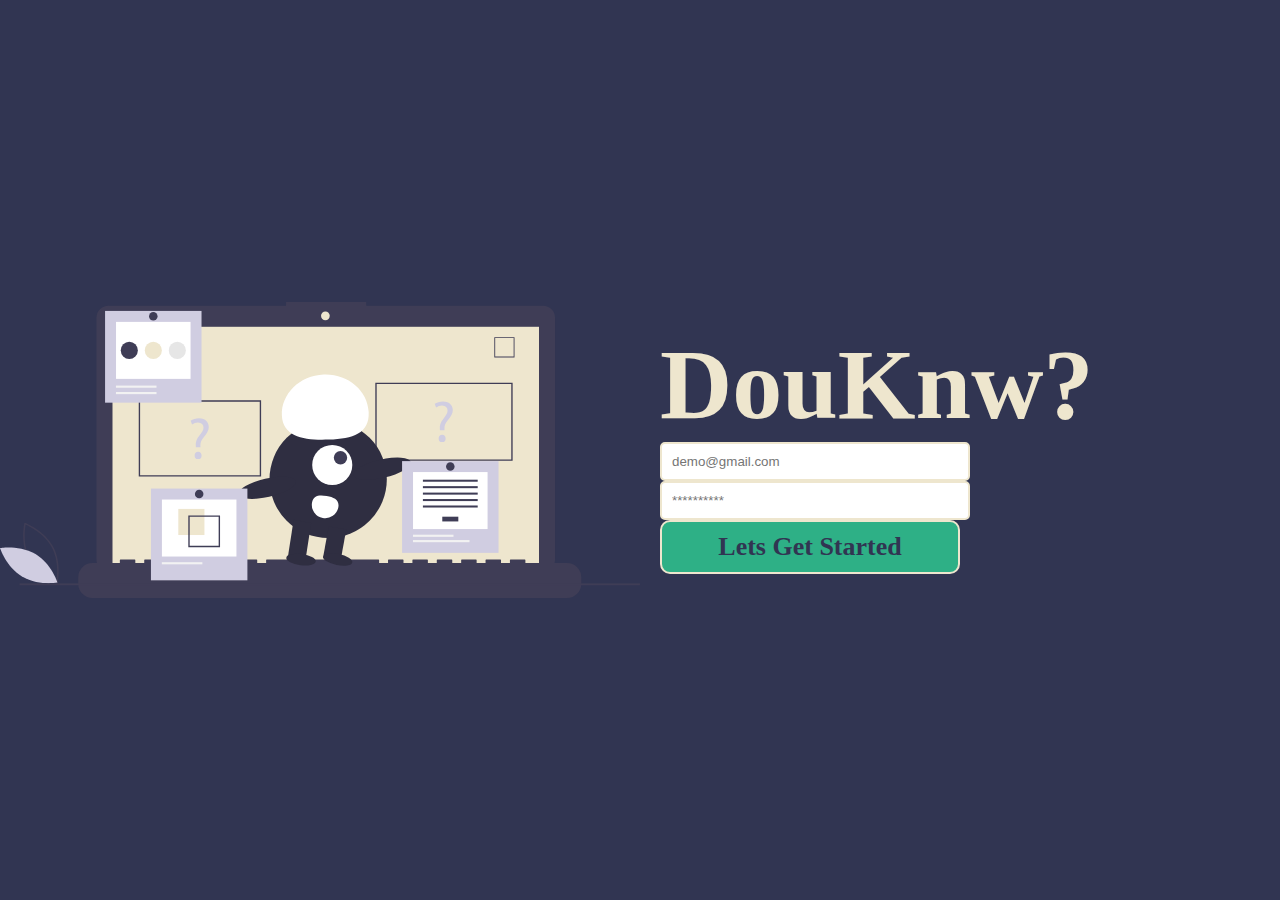
<file: index.html>
<!DOCTYPE html>
<html lang="en">
  <head>
    <meta charset="UTF-8" />
    <meta http-equiv="X-UA-Compatible" content="IE=edge" />
    <meta name="viewport" content="width=device-width, initial-scale=1.0" />
    <title>DouKnw? | A fun based Quiz App</title>
    <link rel="stylesheet" href="/styles/reset.css" />
    <link
      rel="stylesheet"
      href="https://sugar-ui.vercel.app/componentfinalcss/component.css"
    />
    <link rel="stylesheet" href="/styles/general.css" />
    <link rel="stylesheet" href="/styles/main.css" />
  </head>
  <body>
    <div class="container p-4 flex--center">
      <img class="container__img" src="/assets/quizmainyellow.svg" alt="Quiz" />
      <div class="quiz__login d--flex flex__direction--column">
        <h1 class="quiz__login__header mb-4">DouKnw?</h1>
        <input class="mt-2" type="email" placeholder="demo@gmail.com" />
        <input class="mt-2" type="password" placeholder="**********" />
        <a href="/pages/categories/index.html" class="btn mt-4"
          >Lets Get Started</a
        >
      </div>
    </div>
  </body>
</html>
</file>
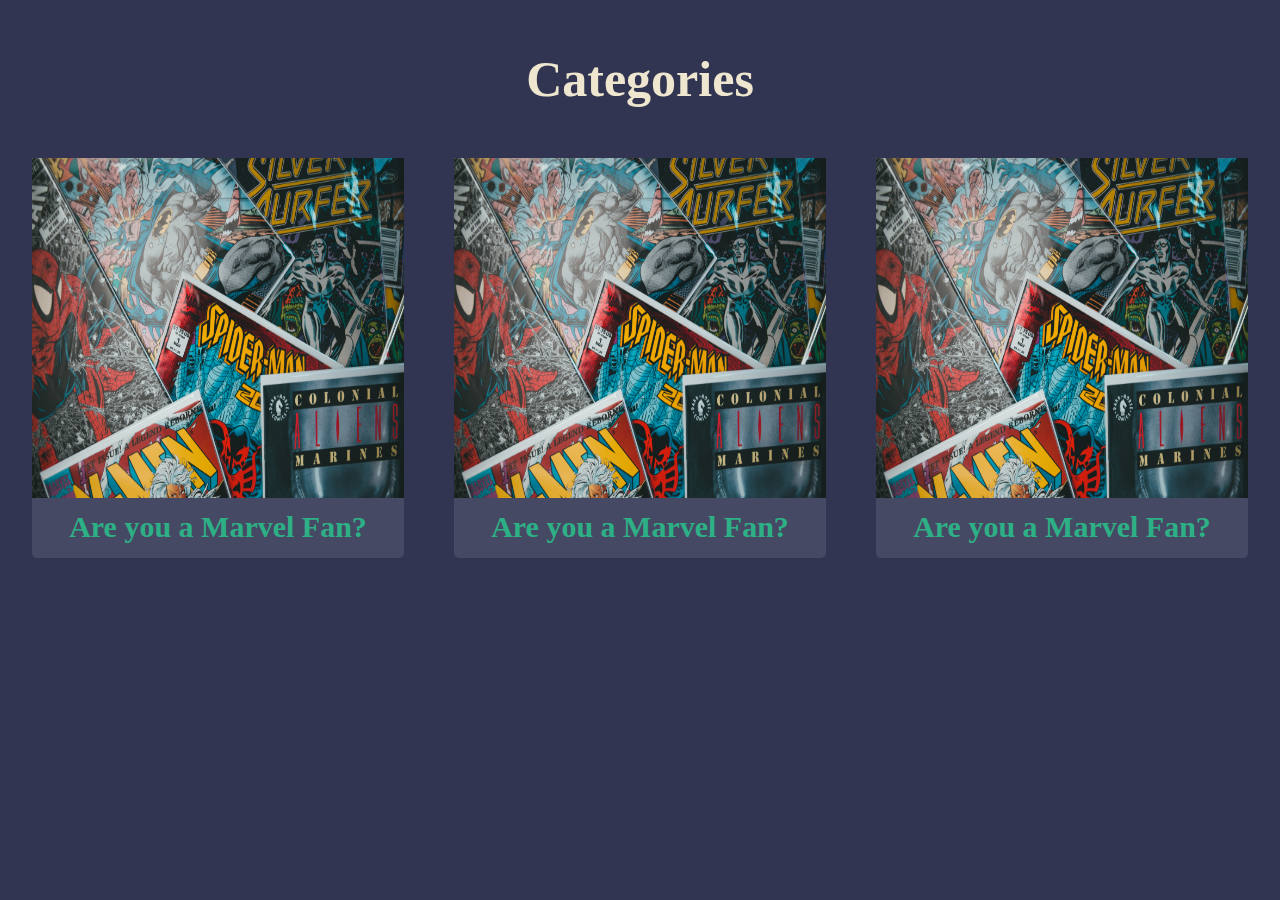
<file: pages/categories/index.html>
<!DOCTYPE html>
<html lang="en">
  <head>
    <meta charset="UTF-8" />
    <meta http-equiv="X-UA-Compatible" content="IE=edge" />
    <meta name="viewport" content="width=device-width, initial-scale=1.0" />
    <title>DouKnw? | A fun based Quiz App</title>
    <link rel="stylesheet" href="/styles/reset.css" />
    <link
      rel="stylesheet"
      href="https://sugar-ui.vercel.app/componentfinalcss/component.css"
    />
    <link rel="stylesheet" href="/styles/general.css" />
    <link rel="stylesheet" href="style.css" />
  </head>
  <body>
    <div class="container flex--center flex__direction--column">
      <h1 class="categories__heading">Categories</h1>
      <div class="categories__card__container flex--center">
        <div class="category__card">
          <img src="/assets/marvel.jpg" alt="marvel" />
          <a href="/pages/rules/index.html">Are you a Marvel Fan?</a>
        </div>
        <div class="category__card">
          <img src="/assets/marvel.jpg" alt="marvel" />
          <a href="/pages/rules/index.html">Are you a Marvel Fan?</a>
        </div>
        <div class="category__card">
          <img src="/assets/marvel.jpg" alt="marvel" />
          <a href="/pages/rules/index.html">Are you a Marvel Fan?</a>
        </div>
      </div>
    </div>
  </body>
</html>
</file>
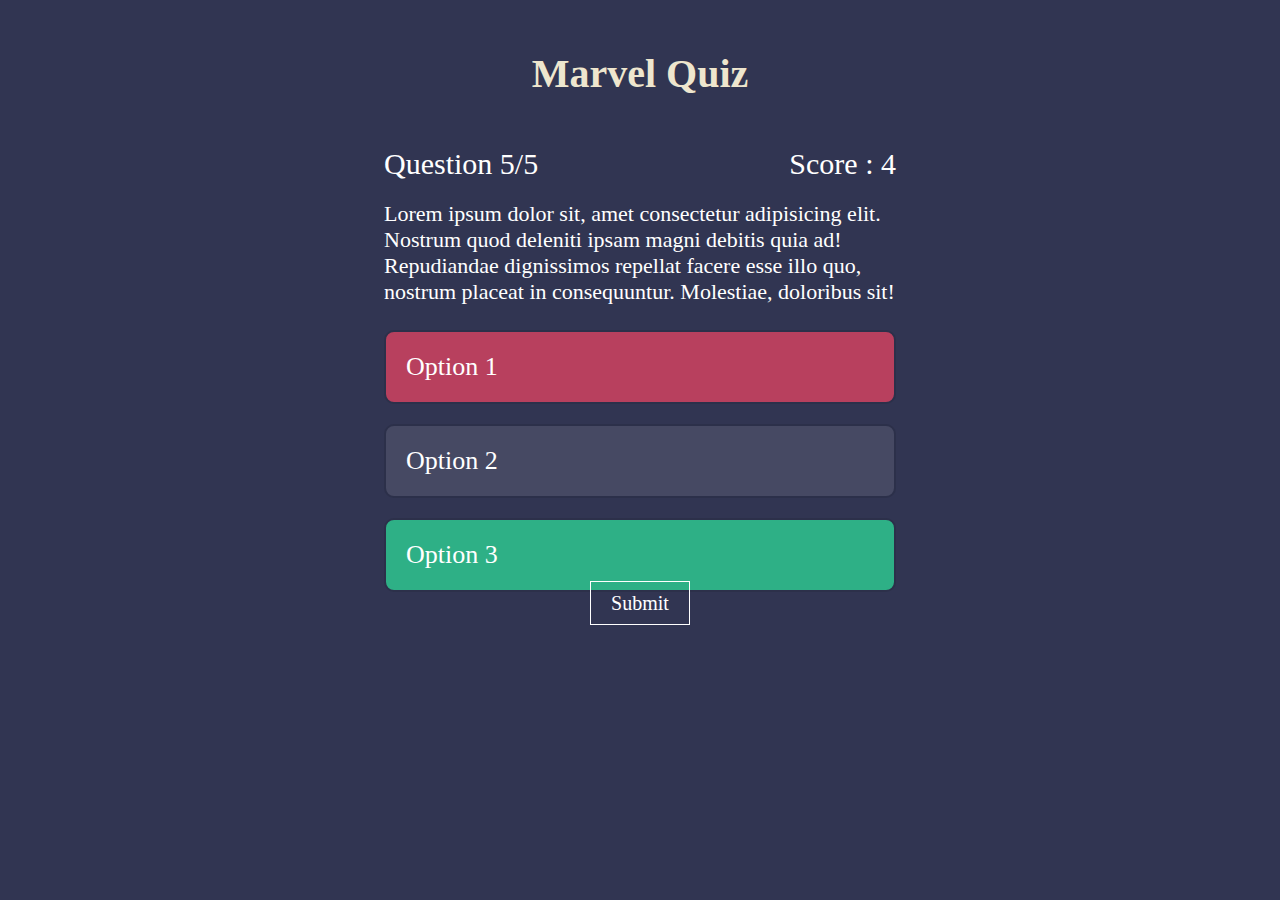
<file: pages/questions/index.html>
<!DOCTYPE html>
<html lang="en">
  <head>
    <meta charset="UTF-8" />
    <meta http-equiv="X-UA-Compatible" content="IE=edge" />
    <meta name="viewport" content="width=device-width, initial-scale=1.0" />
    <title>DouKnw? | A fun based Quiz App</title>
    <link rel="stylesheet" href="/styles/reset.css" />
    <link
      rel="stylesheet"
      href="https://sugar-ui.vercel.app/componentfinalcss/component.css"
    />
    <link rel="stylesheet" href="/styles/general.css" />
    <link rel="stylesheet" href="style.css" />
  </head>
  <body>
    <div class="container flex--center flex__direction--column">
      <h1 class="quiz__heading">Marvel Quiz</h1>
      <div class="question__details d--flex">
        <div class="question__number">
          <span>Question</span>
          <span>5/5</span>
        </div>
        <div class="question__score">
          <span>Score :</span>
          <span>4</span>
        </div>
      </div>
      <div class="question">
        <p>
          Lorem ipsum dolor sit, amet consectetur adipisicing elit. Nostrum quod
          deleniti ipsam magni debitis quia ad! Repudiandae dignissimos repellat
          facere esse illo quo, nostrum placeat in consequuntur. Molestiae,
          doloribus sit!
        </p>
      </div>
      <div class="options d--flex flex__direction--column">
        <div class="option wrong">Option 1</div>
        <div class="option">Option 2</div>
        <div class="option correct">Option 3</div>
      </div>

      <div class="quiz__submit mt-3">
        <a class="quiz__submit__btn" href="/pages/result/index.html">Submit</a>
      </div>
    </div>
  </body>
</html>
</file>
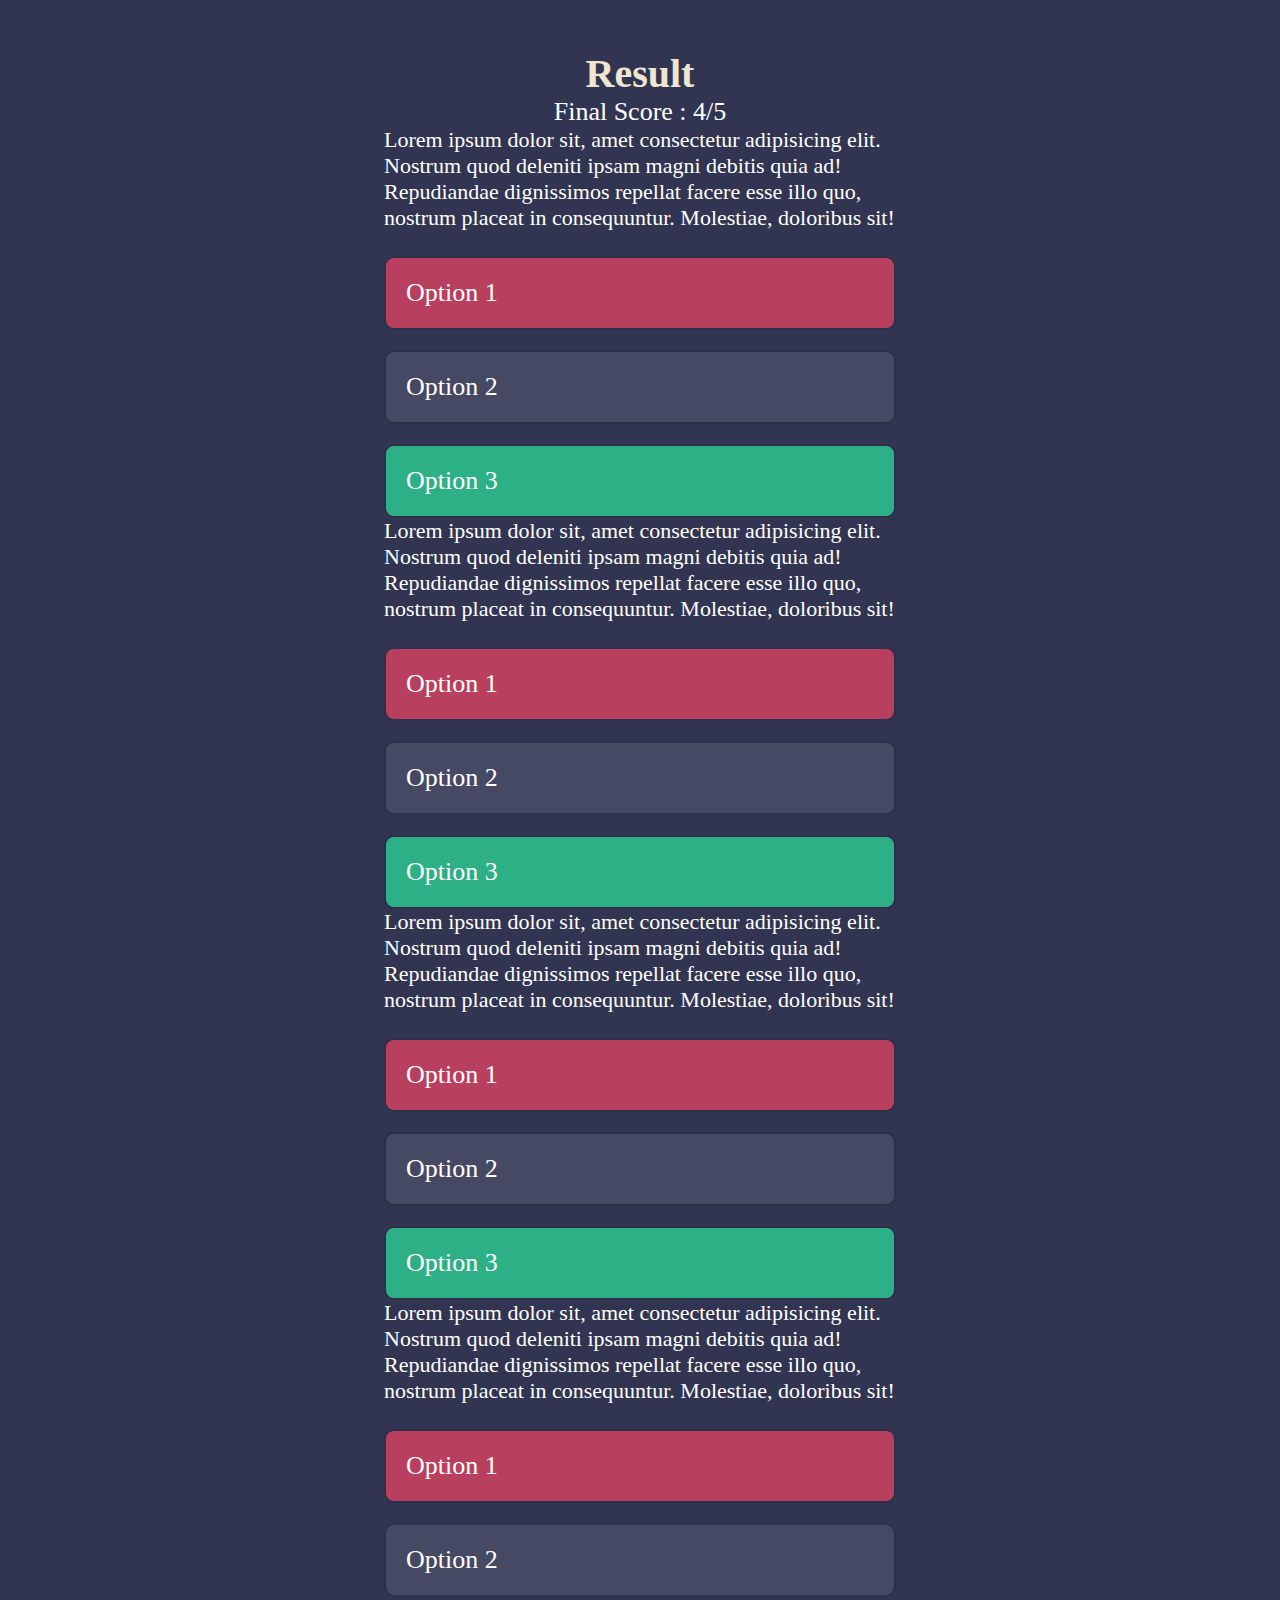
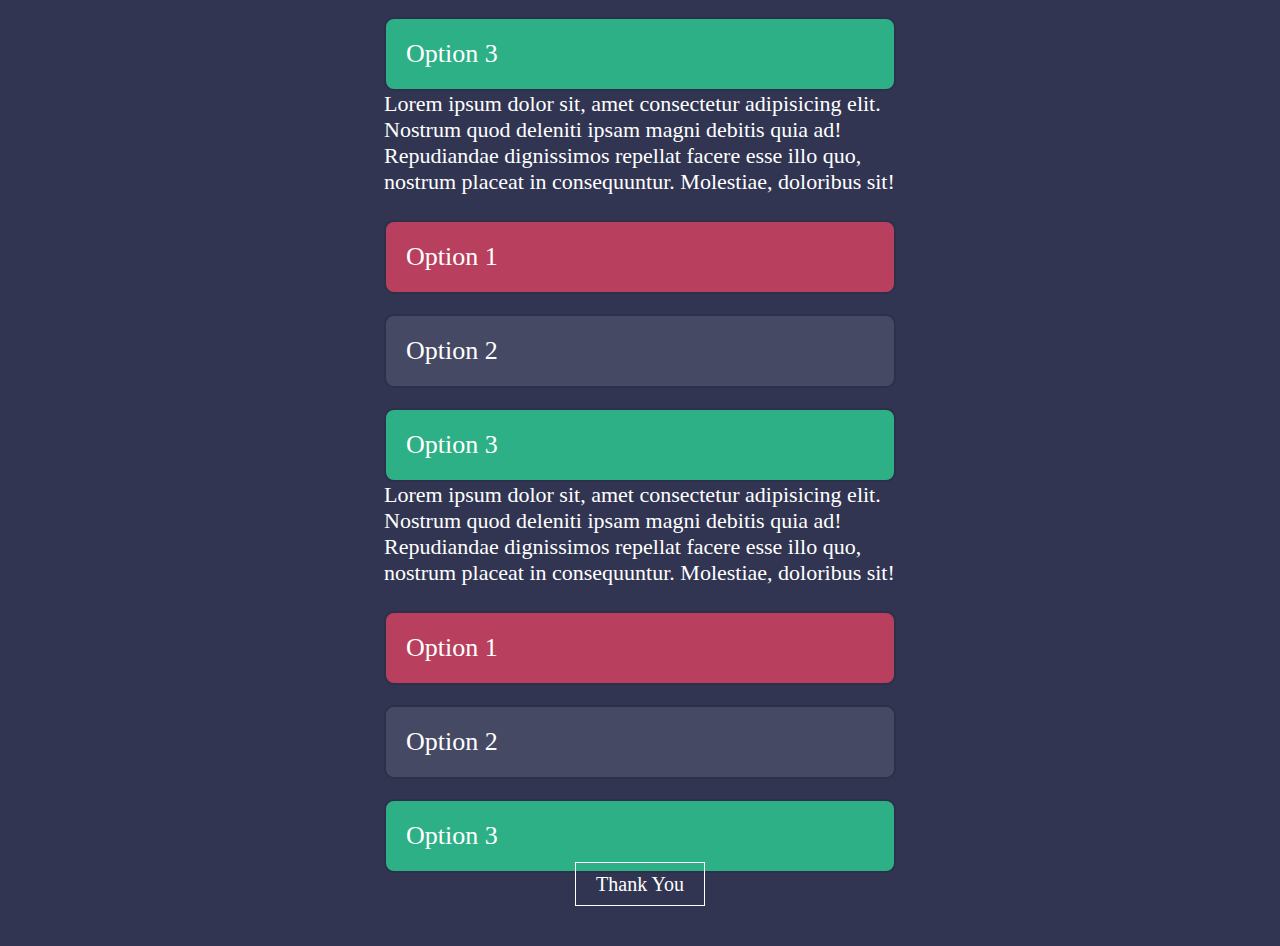
<file: pages/result/index.html>
<!DOCTYPE html>
<html lang="en">
  <head>
    <meta charset="UTF-8" />
    <meta http-equiv="X-UA-Compatible" content="IE=edge" />
    <meta name="viewport" content="width=device-width, initial-scale=1.0" />
    <title>DouKnw? | A fun based Quiz App</title>
    <link rel="stylesheet" href="/styles/reset.css" />
    <link
      rel="stylesheet"
      href="https://sugar-ui.vercel.app/componentfinalcss/component.css"
    />
    <link rel="stylesheet" href="/styles/general.css" />
    <link rel="stylesheet" href="style.css" />
  </head>
  <body>
    <div class="container flex--center flex__direction--column">
      <h1 class="quiz__heading">Result</h1>
      <div class="result__details mt-2">
        <p>Final Score : 4/5</p>
      </div>

      <div class="question__container mt-4">
        <div class="question mt-2">
          <p>
            Lorem ipsum dolor sit, amet consectetur adipisicing elit. Nostrum
            quod deleniti ipsam magni debitis quia ad! Repudiandae dignissimos
            repellat facere esse illo quo, nostrum placeat in consequuntur.
            Molestiae, doloribus sit!
          </p>
        </div>
        <div class="options d--flex flex__direction--column">
          <div class="option wrong">Option 1</div>
          <div class="option">Option 2</div>
          <div class="option correct">Option 3</div>
        </div>
      </div>

      <div class="question__container mt-4">
        <div class="question mt-2">
          <p>
            Lorem ipsum dolor sit, amet consectetur adipisicing elit. Nostrum
            quod deleniti ipsam magni debitis quia ad! Repudiandae dignissimos
            repellat facere esse illo quo, nostrum placeat in consequuntur.
            Molestiae, doloribus sit!
          </p>
        </div>
        <div class="options d--flex flex__direction--column">
          <div class="option wrong">Option 1</div>
          <div class="option">Option 2</div>
          <div class="option correct">Option 3</div>
        </div>
      </div>

      <div class="question__container mt-4">
        <div class="question mt-2">
          <p>
            Lorem ipsum dolor sit, amet consectetur adipisicing elit. Nostrum
            quod deleniti ipsam magni debitis quia ad! Repudiandae dignissimos
            repellat facere esse illo quo, nostrum placeat in consequuntur.
            Molestiae, doloribus sit!
          </p>
        </div>
        <div class="options d--flex flex__direction--column">
          <div class="option wrong">Option 1</div>
          <div class="option">Option 2</div>
          <div class="option correct">Option 3</div>
        </div>
      </div>

      <div class="question__container mt-4">
        <div class="question mt-2">
          <p>
            Lorem ipsum dolor sit, amet consectetur adipisicing elit. Nostrum
            quod deleniti ipsam magni debitis quia ad! Repudiandae dignissimos
            repellat facere esse illo quo, nostrum placeat in consequuntur.
            Molestiae, doloribus sit!
          </p>
        </div>
        <div class="options d--flex flex__direction--column">
          <div class="option wrong">Option 1</div>
          <div class="option">Option 2</div>
          <div class="option correct">Option 3</div>
        </div>
      </div>

      <div class="question__container mt-4">
        <div class="question mt-2">
          <p>
            Lorem ipsum dolor sit, amet consectetur adipisicing elit. Nostrum
            quod deleniti ipsam magni debitis quia ad! Repudiandae dignissimos
            repellat facere esse illo quo, nostrum placeat in consequuntur.
            Molestiae, doloribus sit!
          </p>
        </div>
        <div class="options d--flex flex__direction--column">
          <div class="option wrong">Option 1</div>
          <div class="option">Option 2</div>
          <div class="option correct">Option 3</div>
        </div>
      </div>

      <div class="question__container mt-4">
        <div class="question mt-2">
          <p>
            Lorem ipsum dolor sit, amet consectetur adipisicing elit. Nostrum
            quod deleniti ipsam magni debitis quia ad! Repudiandae dignissimos
            repellat facere esse illo quo, nostrum placeat in consequuntur.
            Molestiae, doloribus sit!
          </p>
        </div>
        <div class="options d--flex flex__direction--column">
          <div class="option wrong">Option 1</div>
          <div class="option">Option 2</div>
          <div class="option correct">Option 3</div>
        </div>
      </div>
      <div class="quiz__submit mt-3">
        <a class="quiz__submit__btn" href="">Thank You</a>
      </div>
    </div>
  </body>
</html>
</file>
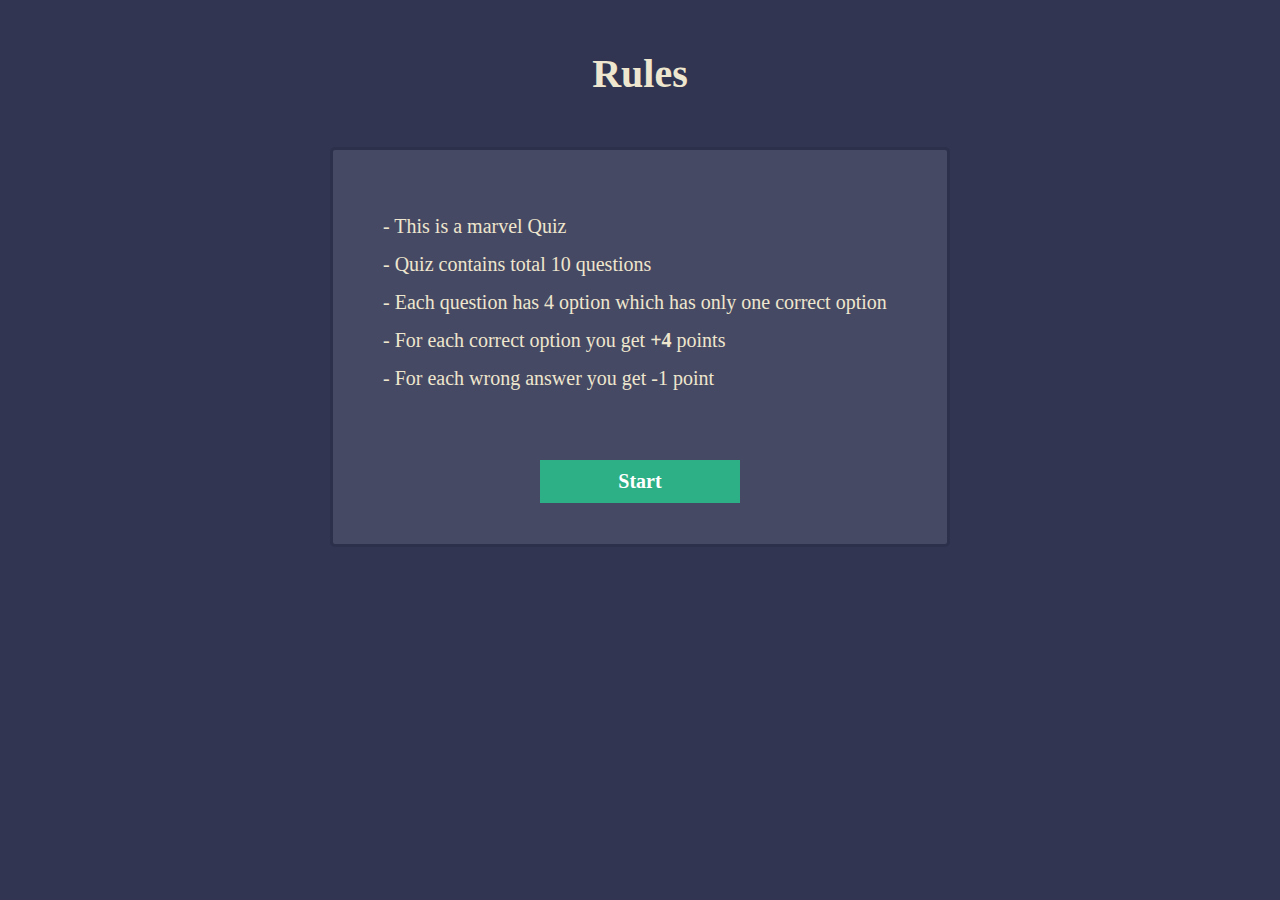
<file: pages/rules/index.html>
<!DOCTYPE html>
<html lang="en">
  <head>
    <meta charset="UTF-8" />
    <meta http-equiv="X-UA-Compatible" content="IE=edge" />
    <meta name="viewport" content="width=device-width, initial-scale=1.0" />
    <title>DouKnw? | A fun based Quiz App</title>
    <link rel="stylesheet" href="/styles/reset.css" />
    <link
      rel="stylesheet"
      href="https://sugar-ui.vercel.app/componentfinalcss/component.css"
    />
    <link rel="stylesheet" href="/styles/general.css" />
    <link rel="stylesheet" href="style.css" />
  </head>
  <body>
    <div class="container flex--center flex__direction--column">
      <h1 class="rules__heading">Rules</h1>
      <div class="rules__container">
        <ul class="rules__list">
          <li class="rules__item">
            <p>- This is a marvel Quiz</p>

            <p>- Quiz contains total 10 questions</p>

            <p>
              - Each question has 4 option which has only one correct option
            </p>

            <p>- For each correct option you get <strong>+4</strong> points</p>

            <p>- For each wrong answer you get -1 point</p>
          </li>
        </ul>
        <a href="/pages/questions/index.html" class="rules__btn">Start</a>
      </div>
    </div>
  </body>
</html>
</file>
<file: styles/general.css>
:root {
  --white: #fff;
  --navy--primary--dark: #2c304a;
  --navy--primary: #313552;
  --navy--secondary: #464963;
  --maroon--primary: #b8405e;
  --green--primary: #2eb086;
  --beige--primary: #eee6ce;
}

body {
  background: var(--navy--primary);
}

.d--flex {
  display: flex;
}

.flex--center {
  display: flex;
  justify-content: center;
  align-items: center;
}

.flex__direction--column {
  flex-direction: column;
}
</file>
<file: styles/main.css>
.container {
  min-height: 100vh;
  gap: 2rem;
}

.container__img {
  width: 50%;
}

.quiz__login {
  height: 100%;
  width: 100%;
}

.quiz__login__header {
  font-size: 10rem;
  font-weight: 600;
  color: var(--beige--primary);
}

.quiz__login input {
  width: 50%;
  padding: 1rem 1rem;
  border-radius: 5px;
  border: 2px solid var(--beige--primary);
}

.btn {
  width: 30rem;
  text-decoration: none;
  color: var(--navy--primary);
  background-color: var(--green--primary);
  padding: 1rem 4rem;
  font-size: 2.6rem;
  text-align: center;
  font-weight: 600;
  border-radius: 10px;
  border: 2px solid var(--beige--primary);
  cursor: pointer;
}
</file>
<file: pages/categories/style.css>
.container {
  padding: 5rem 2rem;
}

.categories__heading {
  font-size: 5rem;
  font-weight: 600;
  color: var(--beige--primary);
}

.categories__card__container {
  gap: 5rem;
  margin-top: 5rem;
  width: 100%;
  flex-wrap: wrap;
}

.category__card {
  width: 30%;
  height: 40rem;
  border-radius: 5px;
  background-color: var(--navy--secondary);
}

.category__card img {
  height: 85%;
  width: 100%;
}

.category__card a {
  cursor: pointer;
  display: block;
  text-decoration: none;
  height: 15%;
  width: 100%;
  font-weight: 800;
  margin-top: 1rem;
  font-size: 3rem;
  color: var(--green--primary);
  text-align: center;
}
</file>
<file: pages/questions/style.css>
.container {
  width: 40%;
  margin: 5rem auto;
}

.quiz__heading {
  font-size: 4rem;
  color: var(--beige--primary);
}

.question__details {
  margin-top: 5rem;
  width: 100%;
  align-items: center;
  justify-content: space-between;
}

.question__number,
.question__score {
  color: var(--white);
  font-size: 3rem;
}

.question {
  margin-top: 2rem;
  font-size: 2.2rem;
}

.question p {
  color: var(--white);
}

.options {
  margin-top: 2.5rem;
  font-size: 2.6rem;
  width: 100%;
  gap: 2rem;
}

.option {
  color: var(--white);
  cursor: pointer;
  border-radius: 10px;
  background-color: var(--navy--secondary);
  padding: 2rem;
  border: 2px solid var(--navy--primary--dark);
}

.wrong {
  background-color: var(--maroon--primary);
}

.correct {
  background-color: var(--green--primary);
}

.quiz__submit__btn {
  padding: 1rem 2rem;
  text-decoration: none;
  font-size: 2rem;
  color: var(--white);
  border: 1px solid var(--white);
}

.quiz__submit__btn:hover {
  background-color: var(--maroon--primary);
}
</file>
<file: pages/result/style.css>
.container {
  width: 40%;
  margin: 5rem auto;
}

.quiz__heading {
  font-size: 4rem;
  color: var(--beige--primary);
}

.result__details {
  color: var(--white);
  font-size: 2.6rem;
  text-align: center;
}

.question {
  font-size: 2.2rem;
}

.question p {
  color: var(--white);
}

.options {
  margin-top: 2.5rem;
  font-size: 2.6rem;
  width: 100%;
  gap: 2rem;
}

.option {
  color: var(--white);
  cursor: pointer;
  border-radius: 10px;
  background-color: var(--navy--secondary);
  padding: 2rem;
  border: 2px solid var(--navy--primary--dark);
}

.wrong {
  background-color: var(--maroon--primary);
}

.correct {
  background-color: var(--green--primary);
}

.quiz__submit__btn {
  padding: 1rem 2rem;
  text-decoration: none;
  font-size: 2rem;
  color: var(--white);
  border: 1px solid var(--white);
}

.quiz__submit__btn:hover {
  background-color: var(--green--primary);
}
</file>
<file: pages/rules/style.css>
.container {
  padding: 5rem 2rem;
}

.rules__heading {
  font-size: 4rem;
  font-weight: 600;
  color: var(--beige--primary);
}

.rules__container {
  margin-top: 5rem;
  min-width: 50%;
  height: 40rem;
  background: var(--navy--secondary);
  color: var(--beige--primary);
  border-radius: 5px;
  border: 3px solid var(--navy--primary--dark);
}

.rules__list {
  font-size: 2rem;
  padding: 5rem;
  list-style: none;
}

.rules__item p {
  margin-top: 1.5rem;
}

.rules__btn {
  text-decoration: none;
  background: var(--green--primary);
  color: var(--white);
  border: none;
  padding: 1rem 3rem;
  font-size: 2rem;
  width: 20rem;
  font-weight: 600;
  display: block;
  text-align: center;
  margin: 2rem auto;
  cursor: pointer;
}
</file>
